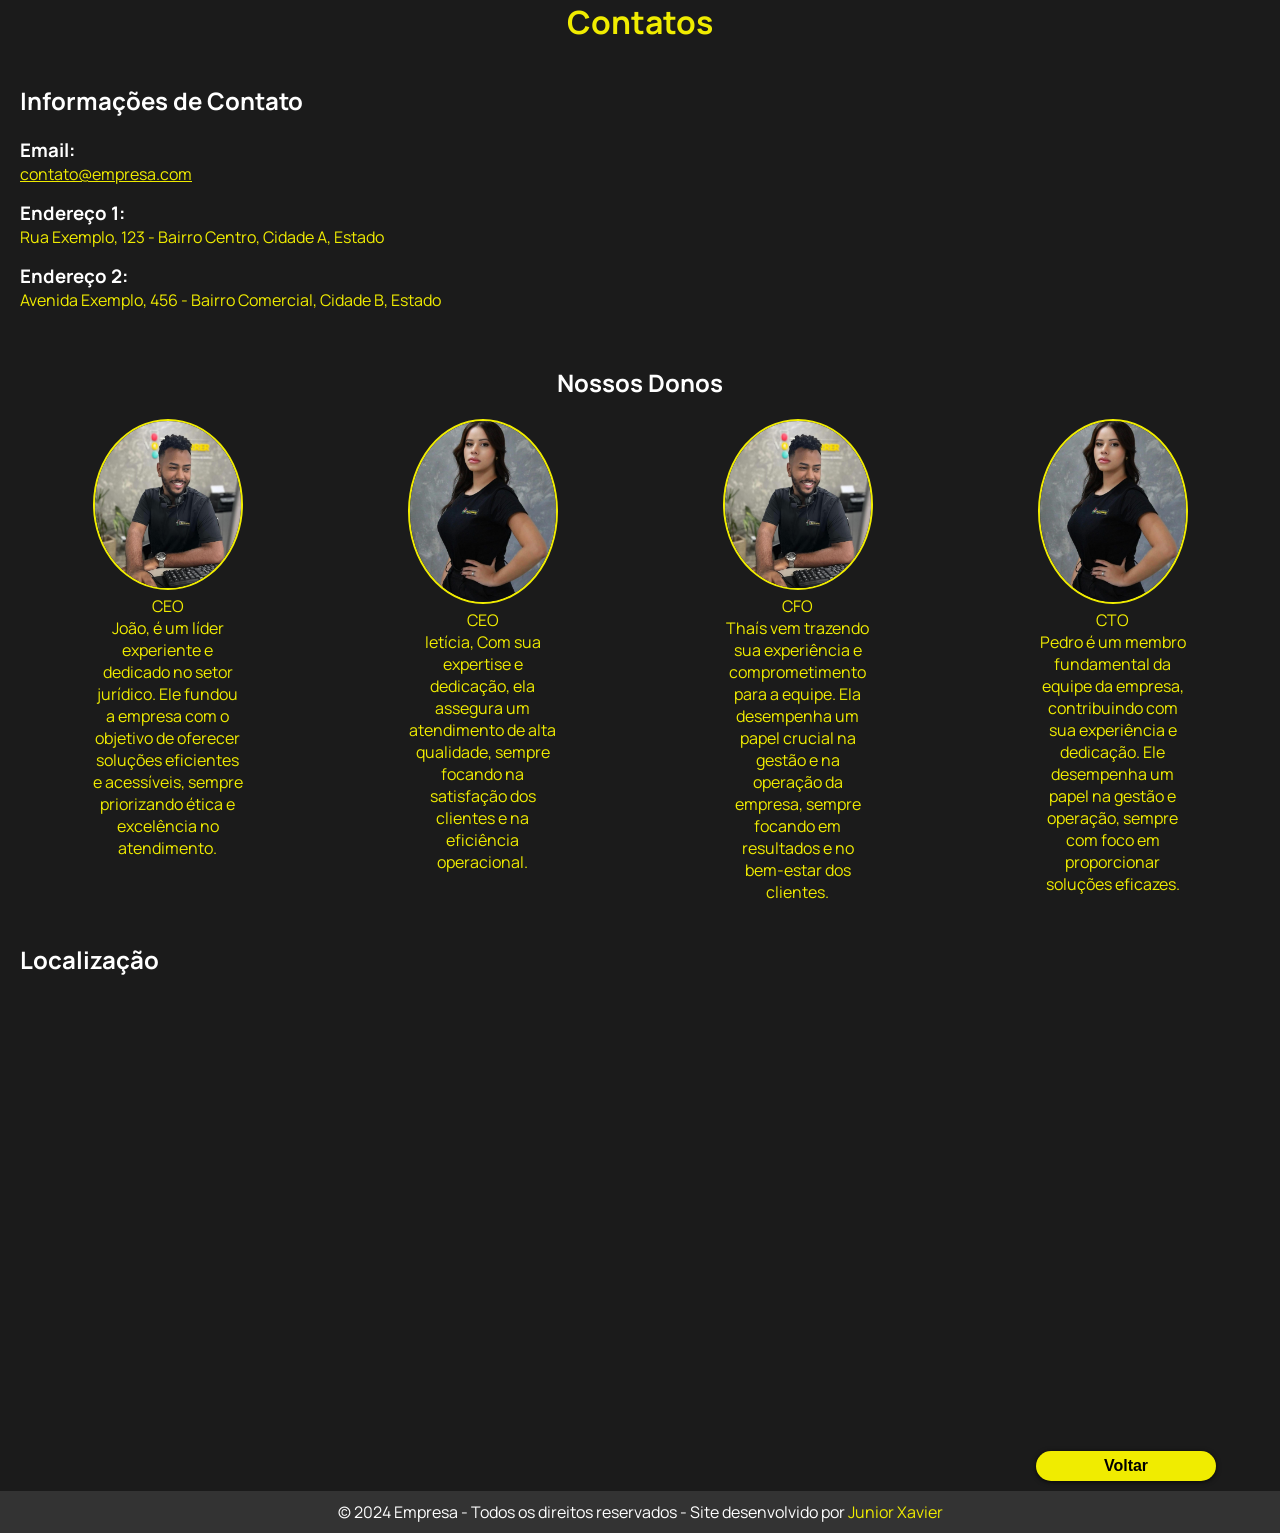
<file: contatos.html>
<!DOCTYPE html>
<html lang="pt-br">
<head>
    <meta charset="UTF-8">
    <meta name="viewport" content="width=device-width, initial-scale=1.0">
    <title>Página de Contato</title>
    <link rel="shortcut icon" href="imagens/favicon-vou-recorrer.png" type="image/x-icon">
    <link rel="stylesheet" href="contatos.css">
    <link rel="stylesheet" href="style.css">
    <meta name="viewport" content="width=device-width, initial-scale=1">
</head>
<body>
    <header>
        <h1>Contatos</h1>
    </header>
    
    <section class="contact-info">
        <h2>Informações de Contato</h2>
        <div class="contact-item">
            <h3>Email:</h3>
            <p><a href="mailto:contato@empresa.com">contato@empresa.com</a></p>
        </div>

        <div class="contact-item">
            <h3>Endereço 1:</h3>
            <p>Rua Exemplo, 123 - Bairro Centro, Cidade A, Estado</p>
        </div>

        <div class="contact-item">
            <h3>Endereço 2:</h3>
            <p>Avenida Exemplo, 456 - Bairro Comercial, Cidade B, Estado</p>
        </div>
    </section>

    <section class="team-section">
        <h2>Nossos Donos</h2>
        <div class="team-container">
            <div class="team-member">
                <img src="joao.jpeg" alt="Dono 1">
                <p>CEO</p>
                <p>João, é um líder experiente e dedicado no setor jurídico. Ele fundou a empresa com o objetivo de oferecer soluções eficientes e acessíveis, sempre priorizando ética e excelência no atendimento.</p>
            </div>
            <div class="team-member">
                <img src="leticia.jpeg" alt="Dono 2">
                <p>CEO</p>
                <P>letícia, Com sua expertise e dedicação, ela assegura um atendimento de alta qualidade, sempre focando na satisfação dos clientes e na eficiência operacional.</P>
            </div>
            <div class="team-member">
                <img src="joao.jpeg" alt="Dono 3">
                <p>CFO</p>
                <P>Thaís vem trazendo sua experiência e comprometimento para a equipe. Ela desempenha um papel crucial na gestão e na operação da empresa, sempre focando em resultados e no bem-estar dos clientes.</P>
            </div>
            <div class="team-member">
                <img src="leticia.jpeg" alt="Dono 4">
                <p>CTO</p>
                <p>Pedro é um membro fundamental da equipe da empresa, contribuindo com sua experiência e dedicação. Ele desempenha um papel na gestão e operação, sempre com foco em proporcionar soluções eficazes.</p>
            </div>
        </div>
    </section>

    <section class="map-section">
        <h2>Localização</h2>
        <div class="map-container">
            <!-- Google Maps Embed -->
            <iframe src="https://www.google.com/maps/embed?pb=!1m18!1m12!1m3!1d3789.233025264478!2d-43.6014392!3d-18.245136199999997!2m3!1f0!2f0!3f0!3m2!1i1024!2i768!4f13.1!3m3!1m2!1s0xaeb9aad5db3877%3A0xdb8558687dd04ce8!2sR.%20S%C3%A3o%20Francisco%2C%20366a%20-%20Centro%2C%20Diamantina%20-%20MG%2C%2039100-000!5e0!3m2!1spt-BR!2sbr!4v1725827269339!5m2!1spt-BR!2sbr" width="600" height="450" style="border:0;" allowfullscreen="" loading="lazy" referrerpolicy="no-referrer-when-downgrade"></iframe>
        </div>
        <div class="voltar"><a href="index.html"><input type="button" value="Voltar"></a></div>
    </section>
    <footer>
        <p>&copy; 2024 Empresa - Todos os direitos reservados - Site desenvolvido por <a href="https://github.com/juniorxvier">Junior Xavier</a></p>
    </footer>
</body>
</html>
</file>
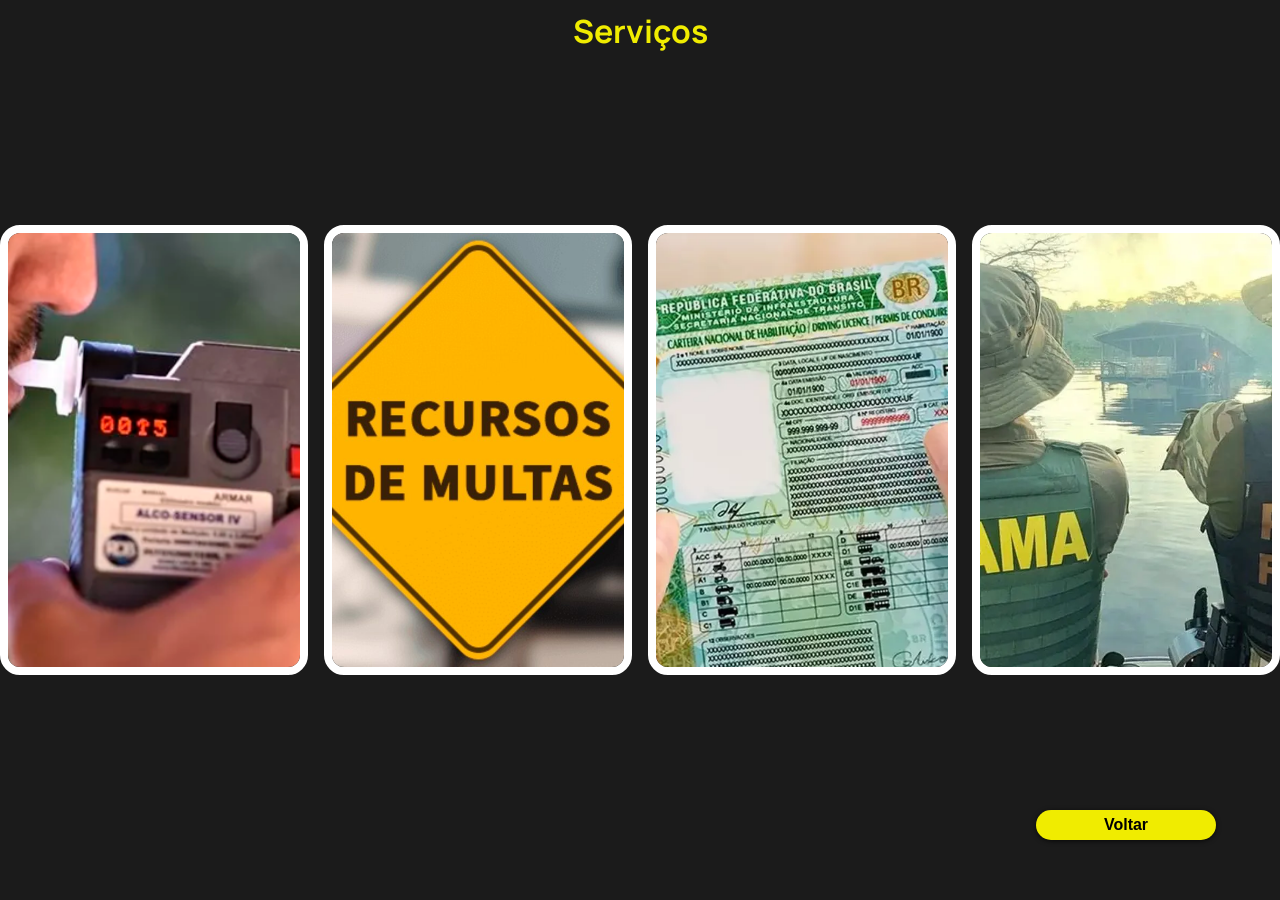
<file: servicos.html>
<!DOCTYPE html>
<html lang="pt-BR">

<head>
    <meta charset="UTF-8">
    <meta name="viewport" content="width=device-width, initial-scale=1.0">
    <link rel="shortcut icon" href="favicon-vou-recorrer.png" type="image/x-icon">
    <link rel="stylesheet" href="servicos.css">
    <link rel="stylesheet" href="style.css">
    <meta name="viewport" content="width=device-width, initial-scale=1">
    <title>Serviços</title>
</head>

<body>

    <h1>Serviços</h1>
        <div class="card">
            <img class="card-img" src="bafometro.webp" alt="">
            <div class="card-body">
                <h1 class="card-title">Lei Seca</h1>
                <p class="card-info">
                    A Lei Seca é uma legislação que proíbe o consumo de bebidas alcoólicas
                    antes de dirigir, visando reduzir o número de acidentes de trânsito
                    relacionados ao álcool. Implementada em diversos países e regiões,
                    a lei estabelece limites legais para a concentração de álcool no sangue
                    dos motoristas e impõe penalidades rigorosas para aqueles que violam
                    essas normas.</p>
            </div>
        </div>
        <div class="card">
            <img class="card-img" src="multa-recursos.jpg" alt="">
            <div class="card-body">
                <h1 class="card-title">Recurso</h1>
                <p class="card-info">
                    Na Vou Recorrer, somos especialistas em contestar multas de trânsito,
                    oferecendo uma abordagem personalizada para resolver suas questões legais
                    com eficácia. Nossa equipe é experiente em lidar com uma ampla gama de
                    infrações, desde as leves até as médias e graves. Entendemos a
                    complexidade do sistema de multas e trabalhamos para garantir que seus
                    direitos sejam protegidos.</p>
            </div>
        </div>
        </div>
        <div class="card">
            <img class="card-img" src="suspensao.webp" alt="">
            <div class="card-body">
                <h1 class="card-title">Suspenção</h1>
                <p class="card-info">
                    A Lei Seca é uma legislação que proíbe o consumo de bebidas alcoólicas
                    antes de dirigir, visando reduzir o número de acidentes de trânsito
                    relacionados ao álcool. Implementada em diversos países e regiões,
                    a lei estabelece limites legais para a concentração de álcool no sangue
                    dos motoristas e impõe penalidades rigorosas para aqueles que violam
                    essas normas.</p>
            </div>
        </div>
        </div>
        <div class="card">
            <img class="card-img" src="ambiental.webp" alt="">
            <div class="card-body">
                <h1 class="card-title">Ambiental</h1>
                <p class="card-info">
                    A Lei Seca é uma legislação que proíbe o consumo de bebidas alcoólicas
                    antes de dirigir, visando reduzir o número de acidentes de trânsito
                    relacionados ao álcool. Implementada em diversos países e regiões,
                    a lei estabelece limites legais para a concentração de álcool no sangue
                    dos motoristas e impõe penalidades rigorosas para aqueles que violam
                    essas normas.</p>
            </div>
        </div>
        <div class="voltar"><a href="index.html"><input type="button" value="Voltar"></a></div>
    </div>
</body>

</html>
</file>
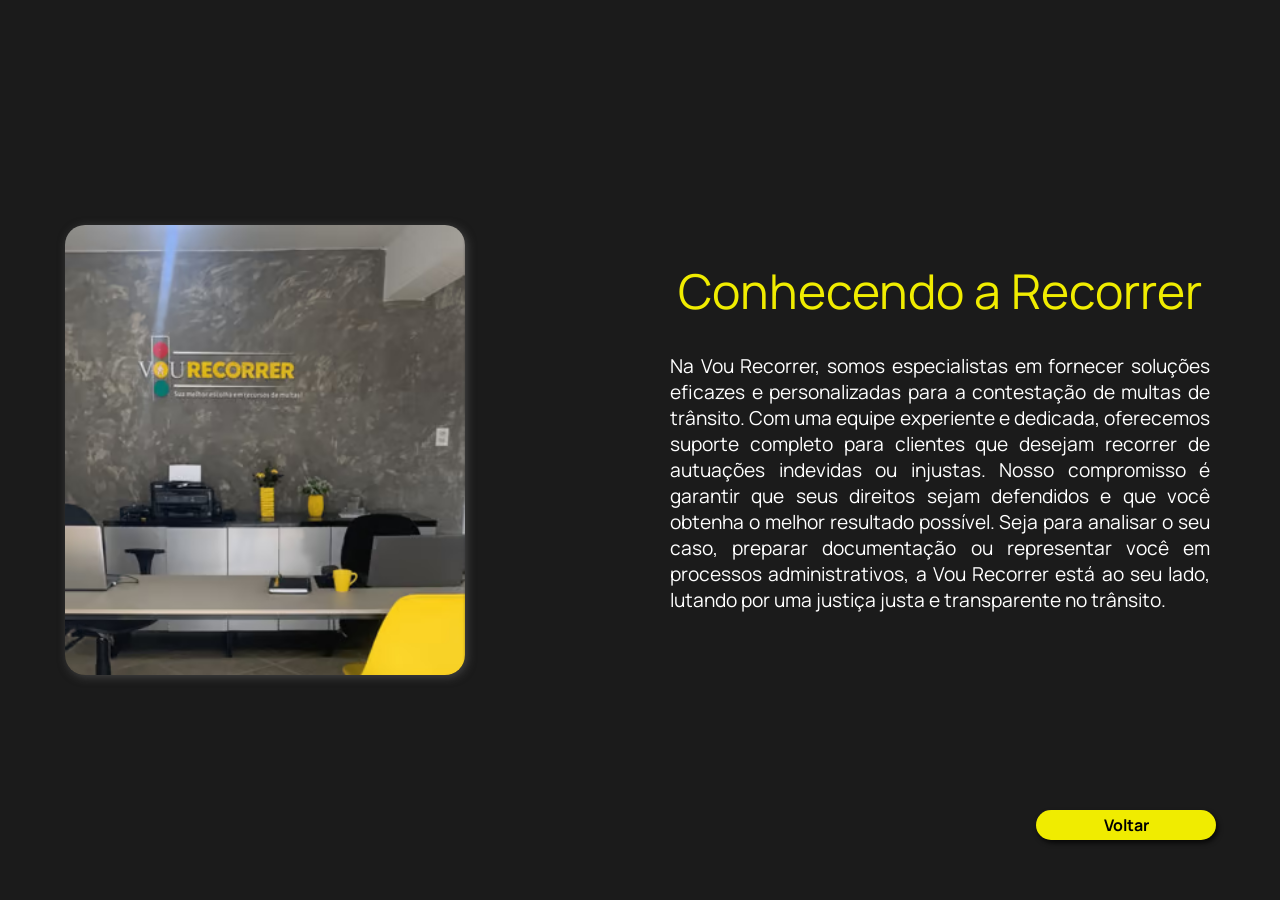
<file: sobre.html>
<!DOCTYPE html>
<html lang="en">

<head>
    <meta charset="UTF-8">
    <meta name="viewport" content="width=device-width, initial-scale=1.0">
    <link rel="shortcut icon" href="favicon-vou-recorrer.png" type="image/xpng">
    <link rel="stylesheet" href="sobre.css">
    <link rel="stylesheet" href="style.css">
    <meta name="viewport" content="width=device-width, initial-scale=1">
    <title>Sobre</title>
</head>

<body>
    <section>
        <div class="cards">
            <figure class="card">
                <figcaption class="card-title"></figcaption>
            </figure>
        </div>
        <div id="text">
            <h1>Conhecendo a Recorrer</h1>
            <p> Na Vou Recorrer, somos especialistas em fornecer soluções eficazes e personalizadas
                para a contestação de multas de trânsito. Com uma equipe experiente e dedicada,
                oferecemos suporte completo para clientes que desejam recorrer de autuações
                indevidas ou injustas. Nosso compromisso é garantir que seus direitos sejam
                defendidos e que você obtenha o melhor resultado possível. Seja para
                analisar o seu caso, preparar documentação ou representar você em processos
                administrativos, a Vou Recorrer está ao seu lado, lutando por uma justiça justa
                e transparente no trânsito.</p>
        </div>
        <div class="voltar"><a  href="index.html">Voltar</a></div>
    </section>
</body>
</html>
</file>
<file: contatos.css>
body {
    font-family: Arial, sans-serif;
    margin: 0;
    padding: 0;
    box-sizing: border-box;
}

header {
    padding: 20px;
    text-align: center;
}

h1, h2 {
    margin: 0 0 20px;
}

h2, h3{
    color: white;
}



.contact-info {
    padding: 20px;
}

.contact-item {
    margin-bottom: 15px;
    color: rgb(240, 236, 0);
}

.contact-item p a{
    color: rgb(240, 236, 0);
}

.team-section {
    background-color: rgb(27, 27, 27);
    padding: 20px;
    text-align: center;
}

.team-container {
    display: flex;
    justify-content: space-around;
    flex-wrap: wrap;
    gap: 20px;
}

.team-member {
    width: 150px;
    text-align: center;
}

.team-member p {
    color: rgb(240, 236, 0);
}

.team-member img {
    width: 100%;
    border-radius: 50%;
    border: 2px solid rgb(240, 236, 0);
}

.map-section {
    padding: 20px;
    background-color: rgb(27, 27, 27);
}

.map-container {
    text-align: center;
}

footer {
    background-color: #333;
    color: white;
    text-align: center;
    padding: 10px 0;
    margin-top: 20px;
}

.voltar{
    display: flex;
    position: absolute;
    right: 5%;
}

.voltar input{
    width: 180px;
    height: 30px;

    background-color: rgb(240, 236, 0);
    font-weight: bolder;
    font-size: 1rem;
    cursor: pointer;
    box-shadow: 0px 1px 5px rgba(0, 0, 0, 0.719);
    border: none;
    border-radius: 50px;
    transition: transform 0.3s ease;
}


input:hover{
    transform: scale(1.1);
    background-color: black;
    color: rgb(240, 236, 0);
}

footer a {
    text-decoration: none;
    color: rgb(240, 236, 0);
}

@media (max-width: 480px) {
    header {
        padding: 10px;
    }

    .contact-info {
        padding: 10px;
    }

    .team-section {
        padding: 10px;
    }

    .team-container {
        flex-direction: column;
        align-items: center;
        gap: 10px;
    }

    .team-member {
        width: 230px;
        margin-bottom: 15px;
    }

    .map-section {
        padding: 10px;
    }

    .map-section .map-container iframe{
        width: 330px;
        height: 200px;
    }

    footer {
        padding: 10px 5px;
    }

    .voltar {
        position: relative;
        left: 60%;
        bottom: 10%;
        margin-top: 20px;
    }

    .voltar input {
        width: 120px;
        height: 20px;
        font-size: 0.8rem;
    }
}
</file>
<file: style.css>
@charset "UTF-8";
@import url('https://fonts.googleapis.com/css2?family=Manrope:wght@200..800&display=swap');

*{
    margin: 0;
    padding: 0;
    box-sizing: border-box;
}

:root{
    --color1: black;
    --color2: white;
    --color3: rgb(240, 236, 0);
    --color4: rgb(247, 7, 7);
    --color5: rgb(68, 67, 67);
    --color6: rgb(27, 27, 27);
}

body, header, html, main, section {
    font-family: 'Manrope', sans-serif; /* Define a fonte global */
    background: rgb(27, 27, 27); /* Define a cor do texto */
    margin: 0; /* Remove as margens padrão */
    padding: 0; /* Remove o preenchimento padrão */
}
.navigation{
    background-color: var(--color6)
}

h1{
    color: var(--color3);
}
</file>
<file: servicos.css>
* {
    margin: 0;
    padding: 0;
    box-sizing: border-box;
}

body{
    display: flex;
    align-items: center;
    justify-content: center;
    position: absolute;
    display: flex;
    justify-content: center;
    align-items: center;
    gap: 1rem;
    width: 100vw;
    height: 100vh;
}

h1{
    display: flex;
    position: absolute;
    top: 1%;
}

.card{
    width: 320px;
    height: 450px;
    border-radius: 20px;
    overflow: hidden;
    border: 8px solid #fff;
    position: relative;
}

.card-img{
    width: 100%;
    height: 100%;
    object-fit: cover;
    border-radius: 8px;
}

.card-body{
    width: 100%;
    height: 100%;
    top: 0;
    right: 100%;
    color: #fff;
    position: absolute;
    background: #1f3d4738;
    backdrop-filter: blur(10px);
    border-radius: 15px;
    padding: 30px;
    display: flex;
    flex-direction: column;
    justify-content: center;
    transition: right 1.1s;
}

.card:hover  .card-body{
    right: 0;
}

.card-title{
    position: absolute;
    top: 30px;
    text-transform: uppercase;
    font-size: 2rem;
    font-weight: 300px;
}

.card-info{
    font-size: 0.9rem;
    position: absolute;
    bottom: 30px;
}

.voltar{
    display: flex;
    position: absolute;
    top: 90%;
    right: 5%;
}

.voltar input{
    width: 180px;
    height: 30px;
    background-color: rgb(240, 236, 0);
    font-weight: bolder;
    font-size: 1rem;
    cursor: pointer;
    box-shadow: 0px 1px 5px rgba(0, 0, 0, 0.719);
    border: none;
    border-radius: 50px;
    transition: transform 0.3s ease;
}


input:hover{
    transform: scale(1.1);
    background-color: black;
    color: rgb(240, 236, 0);
}

@media (min-width: 712px) and (max-width: 950px) {

    body {
        display: flex;
        flex-wrap: wrap;
        width: 100vw;
        height: 100vh;
        align-items: center;
    }

    h1{
        position: absolute;
        top: 5%;
    }

    .card {
        min-height: 300px;
        max-height: 600px;
        min-width: 335px;
        max-width: 600px;
        top: 7%;
        overflow: hidden;
        border: 8px solid #fff;
        position: relative;
    }

    .card-img {
        height: 450px;
        object-fit: cover;
    }

    .card-body {
        padding: 15px;
        top: auto;
        right: auto;
        position: relative;
        top: 0;
        right: 100%;
        color: #fff;
        position: absolute;
        background: #1f3d4738;
        backdrop-filter: blur(10px);
        border-radius: 15px;
        padding: 30px;
        display: flex;
        flex-direction: column;
        justify-content: center;
        transition: right 1.1s;
    }

    .card-title {
        font-size: 1.5rem;
        position: absolute;
        top: 10%;
        right: 59%;
        width: 110px;
        margin-top: 10px;
    }

    .card-info {
        font-size: 1.1rem;
        width: 290px;
        position: absolute;
        top: 25%;
        left: 5%;
        text-align: justify;
    }

    .voltar {
        position: relative;
        margin-top: 20px;
        position: absolute;
        top: 102%;
    }

    .voltar input {
        width: 130px;
        height: 20px;
        font-size: 0.8rem;
    }
}

@media (max-width: 480px) {
    body {
        flex-direction: column;
        align-items: center;
        justify-content: center;
        gap: 20px;
    }

    h1{
        position: relative;
        top: 0;
        margin: 20px;
    }

    .card {
        width: 300px;
        min-height: 100px;
        max-height: 200px;
        border: 8px solid #fff;
        position: relative;
    }

    .card-img {
        height: 300px;
        object-fit: cover;
    }

    .card-body {
        padding: 15px;
        position: relative;
        top: 0;
        right: 100%;
        color: #fff;
        position: absolute;
        background: #1f3d4738;
        backdrop-filter: blur(10px);
        border-radius: 15px;
        padding: 30px;
        display: flex;
        transition: right 1.1s;
    }

    .card-title {
        font-size: 1.2rem;
        position: absolute;
        top: -0%;
        right: 53%;
        width: 100px;
        margin-top: 20px;
    }

    .card-info {
        font-size: 1rem;
        overflow: scroll;
        width: 250px;
        position: absolute;
        top: 30%;
        left: 5%;
        text-align: justify;
    }

    .voltar {
        position: relative;
        margin-top: 20px;
        position: absolute;
        top: 108%;
    }

    .voltar input {
        width: 130px;
        height: 20px;
        font-size: 0.8rem;
    }
}

@media (max-width: 375px) and (height: 667px) {

    body {
        width: 100vw;
        height: 100vh;
        align-items: center;
    }

    h1{
        position: relative;
        top: 20%;
    }

    .card {
        min-height: 200px;
        max-height: 300px;
        top: 17%;
        overflow: hidden;
        border: 8px solid #fff;
        position: relative;
        gap: 20px;
    }

    .card-img {
        height: 200px;
        object-fit: cover;
    }

    .card-body {
        padding: 15px;
        top: auto;
        right: auto;
        position: relative;
        top: 0;
        right: 100%;
        color: #fff;
        position: absolute;
        background: #1f3d4738;
        backdrop-filter: blur(10px);
        border-radius: 15px;
        padding: 30px;
        display: flex;
        flex-direction: column;
        justify-content: center;
        transition: right 1.1s;
    }

    .card-title {
        font-size: 1.2rem;
        position: absolute;
        top: -10%;
        right: 53%;
        width: 100px;
        margin-top: 25px;
    }

    .card-info {
        font-size: 0.9rem;
        width: 250px;
        position: absolute;
        top: 25%;
        left: 5%;
        text-align: justify;
    }

    .voltar {
        position: relative;
        margin-top: 20px;
        position: absolute;
        top: 145%;
    }

    .voltar input {
        width: 130px;
        height: 20px;
        font-size: 0.8rem;
    }
}

@media (max-width: 360px) and (height: 740px) {

    body {
        width: 100vw;
        height: 100vh;
        align-items: center;
    }

    h1{
        position: relative;
        top: 20%;
    }

    .card {
        min-height: 200px;
        max-height: 300px;
        top: 17%;
        overflow: hidden;
        border: 8px solid #fff;
        position: relative;
        gap: 20px;
    }

    .card-img {
        height: 200px;
        object-fit: cover;
    }

    .card-body {
        padding: 15px;
        top: auto;
        right: auto;
        position: relative;
        top: 0;
        right: 100%;
        color: #fff;
        position: absolute;
        background: #1f3d4738;
        backdrop-filter: blur(10px);
        border-radius: 15px;
        padding: 30px;
        display: flex;
        flex-direction: column;
        justify-content: center;
        transition: right 1.1s;
    }

    .card-title {
        font-size: 1.2rem;
        position: absolute;
        top: -10%;
        right: 53%;
        width: 100px;
        margin-top: 25px;
    }

    .card-info {
        font-size: 0.9rem;
        width: 250px;
        position: absolute;
        top: 25%;
        left: 5%;
        text-align: justify;
    }

    .voltar {
        position: relative;
        margin-top: 20px;
        position: absolute;
        top: 137%;
    }

    .voltar input {
        width: 130px;
        height: 20px;
        font-size: 0.8rem;
    }
}

@media (width: 375px) and (height: 812px) {
    body {
        width: 100vw;
        height: 100vh;
        align-items: center;
        gap: 20px;
    }

    h1{
        position: relative;
        top: 10%;
    }

    .card {
        top: 10%;
        overflow: hidden;
        border: 8px solid #fff;
        position: relative;
        min-height: 200px;
        max-height: 300px;
    }

    .card-img {
        height: 200px;
        object-fit: cover;
    }

    .card-body {
        padding: 15px;
        top: auto;
        right: auto;
        position: relative;
        top: 0;
        right: 100%;
        color: #fff;
        position: absolute;
        background: #1f3d4738;
        backdrop-filter: blur(10px);
        border-radius: 15px;
        padding: 30px;
        display: flex;
        flex-direction: column;
        justify-content: center;
        transition: right 1.1s;
    }

    .card-title {
        font-size: 1.2rem;
        position: absolute;
        right: 53%;
        width: 100px;
    }

    .card-info {
        font-size: 1rem;
        width: 250px;
        position: absolute;
        top: 25%;
        left: 5%;
        text-align: justify;
    }

    .voltar {
        position: relative;
        margin-top: 20px;
        position: absolute;
        top: 125%;
    }

    .voltar input {
        width: 130px;
        height: 20px;
        font-size: 0.8rem;
    }
}

@media (max-width: 320px) {
    body {
        width: 100vw;
        height: 100vh;
        gap: 20px;
    }

    h1{
        position: relative;
        top: 35%;
        margin: 20px;
    }

    .card {
        top: 35%;
        overflow: hidden;
        border: 8px solid #fff;
        position: relative;
        min-height: 200px;
        max-height: 300px;
        gap: 20px;
    }

    .card-img {
        height: 300px;
        object-fit: cover;
    }

    .card-body {
        padding: 15px;
        top: auto;
        right: auto;
        position: relative;
        top: 0;
        right: 100%;
        color: #fff;
        position: absolute;
        background: #1f3d4738;
        backdrop-filter: blur(10px);
        border-radius: 15px;
        padding: 30px;
        display: flex;
        flex-direction: column;
        justify-content: center;
        transition: right 1.1s;
    }

    .card-title {
        font-size: 1.2rem;
        position: absolute;
        right: 53%;
        width: 100px;
        margin-top: 20px;
    }

    .card-info {
        font-size: 0.9rem;
        width: 250px;
        position: absolute;
        top: 30%;
        left: 5%;
        text-align: justify;
    }

    .voltar {
        position: relative;
        margin-top: 20px;
        margin-bottom: 10px;
        position: absolute;
        top: 175%;
    }

    .voltar input {
        width: 130px;
        height: 20px;
        font-size: 0.8rem;
    }
}
</file>
<file: sobre.css>
*{
    margin: 0;
    padding: 0;
}

section{
    display: flex;
    justify-content: center;
    align-items: center;
    width: 100vw;
    gap: 150px;
    height: 100vh;
}

#container #imgs img{
    width: 400px;
    border-radius: 20px;
}

#text{
    display: flex;
    flex-direction: column;
    width: 600px;
}

#text h1{
    color: rgb(240, 236, 0);
    font-size: 3rem;
    font-weight: normal;
    text-align: center;
}

#text p {
    color: white;
    font-size: 1.2rem;
    font-weight: normal;
    text-align: justify;
    margin: 30px;

}

.voltar{
    display: flex;
    position: absolute;
    top: 90%;
    right: 5%;
}

.voltar a{
    text-decoration: none;
    text-align: center;
    width: 180px;
    height: 30px;
    display: flex;
    justify-content: center;
    color: black;
    align-items: center;
    background-color: rgb(240, 236, 0);
    font-weight: bolder;
    font-size: 1rem;
    cursor: pointer;
    box-shadow: 2px 3px 5px rgba(0, 0, 0, 0.719);
    border: none;
    border-radius: 50px;
    transition: transform 0.3s ease;
}


a:hover{
    transform: scale(1.1);
    background-color: black;
    color: rgb(240, 236, 0);
}

.cards{
    perspective: 800px;
    flex-wrap: wrap;
}

.card{
    width: 400px;
    height: 450px;
    background: url("loja.png");
    background-size: cover;
    border-radius: 20px;
    box-shadow: 2px 2px 10px rgba(104, 104, 104, 0.527);
    position: relative;
    margin: 25px;
    transform-style: preserve-3d;
    will-change: transform;
    transition: transform 0.5s;
}

.card:hover{
    transform: translateZ(10px) rotateX(20deg) rotateY(30deg);
}

.card-title{
    font-size: 22px;
    color: white;
    position: absolute;
    top: 80%;
    right: 25px;
    transform: translateY(-50%);
    transition: transform 0.5s;
}

.card:hover .card-title{
    transform: translateZ(50px);
}

@media (max-width: 1024px){
    body{
        overflow-x: hidden;
    }
    
    section {
        display: flex;
        width: 100%;
        gap: 1px;
    }

    .cards{
        display: flex;
        flex-direction: column;
        align-items: center;
        justify-content: center;
    }


    #text {
        margin-top: -0.5rem;
        display: flex;
        flex-direction: column;
        align-items: center;
        width: 330px;
    }

    #text h1 {
        font-size: 1.8rem;  
    }

    #text p {
        font-size: 0.9rem;
        margin: 2px;
    }

    .voltar {
        right: 7%;
    }

    .voltar a {
        width: 120px;
        height: 20px;
        font-size: 0.8rem;
    }

    .card {
        max-width: 280px;
    }
}

@media (max-width: 768px) {
    body{
        overflow-x: hidden;
    }
    
    section {
        flex-direction: column;
        width: 100%;
        gap: 10px;
    }

    .cards{
        display: flex;
        flex-direction: column;
        align-items: center;
        justify-content: center;
        margin-top: -45px;
    }


    #text {
        margin-top: -0.5rem;
        display: flex;
        flex-direction: column;
        align-items: center;
        width: 330px;
    }

    #text h1 {
        font-size: 1.8rem;  
    }

    #text p {
        font-size: 0.9rem;
        margin: 5px;
    }

    .voltar {


    .voltar a {
        width: 120px;
        height: 20px;
        font-size: 0.8rem;
    }

    .card {
        max-width: 280px;
    }
}
}

@media (max-width: 480px) {
    body{
        overflow-x: hidden;
    }
    
    section {
        flex-direction: column;
        width: 100%;
        top: -40px;
    }

    .cards{
        display: flex;
        flex-direction: column;
        align-items: center;
        justify-content: center;
        margin-top: 200px;
    }


    #text {
        margin-top: -0.5rem;
        display: flex;
        flex-direction: column;
        align-items: center;
        width: 330px;
    }

    #text h1 {
        font-size: 1.8rem;  
    }

    #text p {
        font-size: 0.9rem;
        margin: 10px;
    }

    .voltar {
        top: 115%;
    }

    .voltar a {
        width: 120px;
        height: 20px;
        font-size: 0.8rem;
    }

    .card {
        max-width: 280px;
    }
}

@media ( max-width:  375px) and ( max-height: 812px){
    .voltar {
        top: 120%;
    }

    .voltar a {
        width: 120px;
        height: 20px;
        font-size: 0.8rem;
        margin: 2px;
    }
} 

@media ( max-width:  375px) and ( max-height: 670px) {
    .voltar {
        top: 134%;
    }

    .voltar a {
        width: 120px;
        height: 20px;
        font-size: 0.8rem;
        margin: 2px;
    }
}

@media ( max-width:  320px) {
    .voltar {
        top: 148%;
    }

    .voltar a {
        width: 120px;
        height: 20px;
        font-size: 0.8rem;
    }
}
</file>
